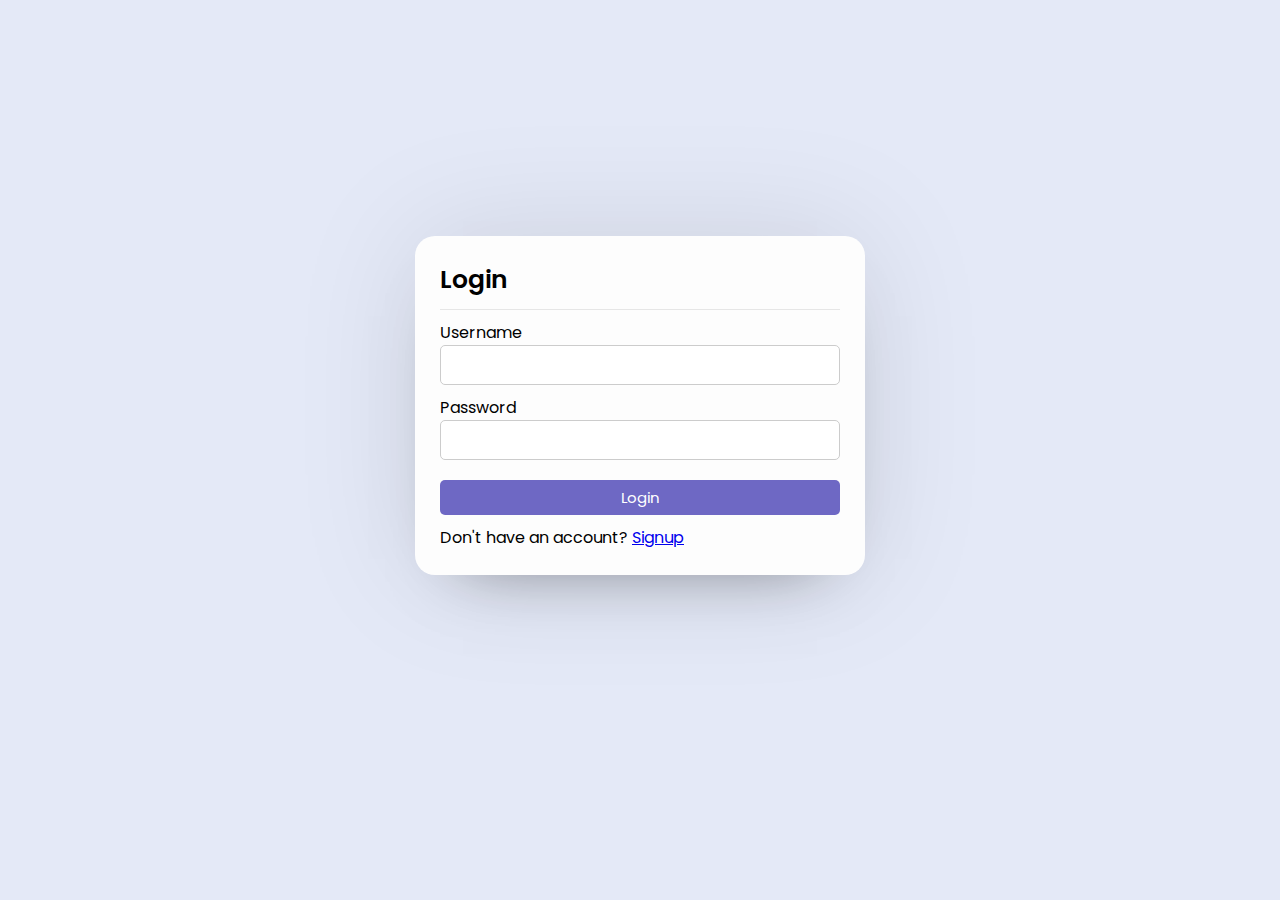
<file: frontend/index.html>
<!DOCTYPE html>
<html lang="en">
  <head>
    <meta charset="UTF-8" />
    <meta name="viewport" content="width=device-width, initial-scale=1.0" />
    <title>Login</title>
    <link rel="stylesheet" href="styles.css" />
  </head>
  <body>
    <div class="container">
      <div class="box form-box">
        <form action="" method="post">
          <header>Login</header>
          <div class="field input">
            <label for="username">Username</label>
            <input type="text" name="username" id="username" required />
          </div>
          <div class="field input">
            <label for="password">Password</label>
            <input type="text" name="password" id="password" required />
          </div>
          <div class="field">
            <input type="submit" class="btn" name="submit" value="Login" />
          </div>
          <div class="links">
            Don't have an account? <a href="register.html">Signup</a>
          </div>
        </form>
      </div>
    </div>
  </body>
</html>
</file>
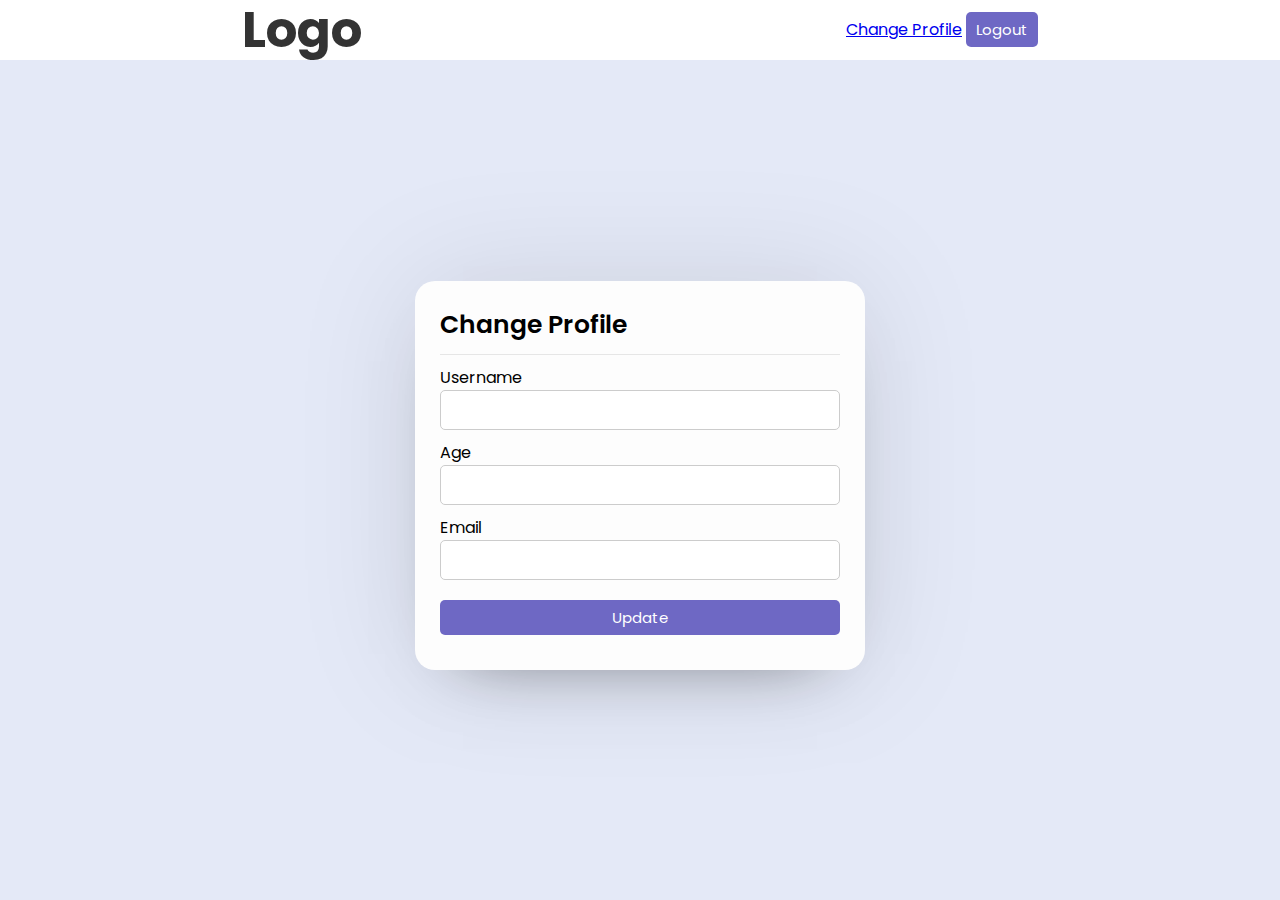
<file: frontend/edit.html>
<!DOCTYPE html>
<html lang="en">
  <head>
    <meta charset="UTF-8" />
    <meta name="viewport" content="width=device-width, initial-scale=1.0" />
    <title>Change Profile</title>
    <link rel="stylesheet" href="styles.css" />
  </head>
  <body>
    <nav>
      <div class="logo">
        <h1><a href="home.html">Logo</a></h1>
      </div>
      <div class="right-link">
        <a href="#">Change Profile</a>
        <a href="logout.php">
          <button class="btn">Logout</button>
        </a>
      </div>
    </nav>
    <main>
      <div class="container">
        <div class="box form-box">
          <form action="" method="post">
            <header>Change Profile</header>
            <div class="field input">
              <label for="username">Username</label>
              <input type="text" name="username" id="username" required />
            </div>
            <div class="field input">
              <label for="age">Age</label>
              <input type="text" name="age" id="age" required />
            </div>
            <div class="field input">
              <label for="email">Email</label>
              <input type="text" name="email" id="email" required />
            </div>
            <div class="field">
              <input type="submit" class="btn" name="submit" value="Update" />
            </div>
          </form>
        </div>
      </div>
    </main>
  </body>
</html>
</file>
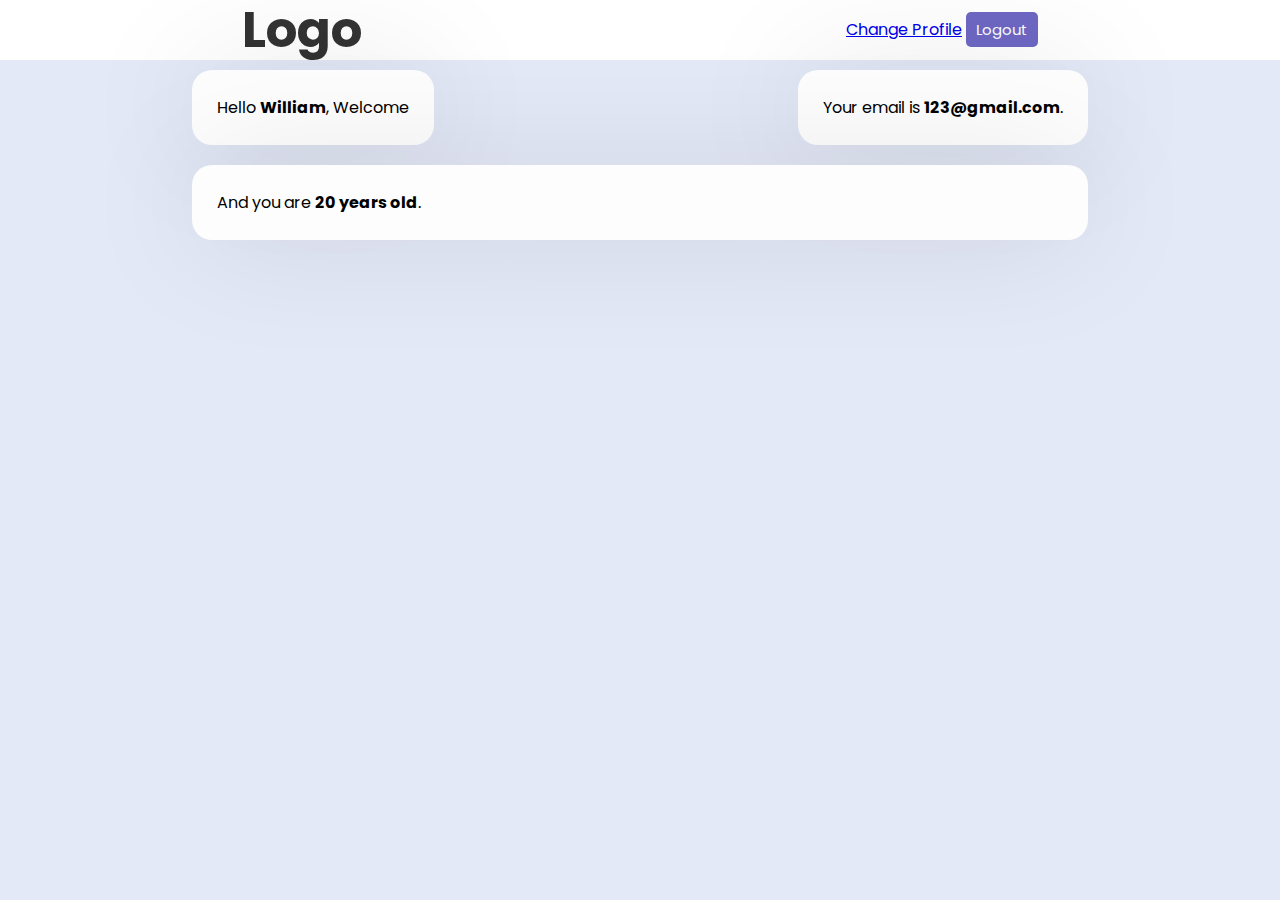
<file: frontend/home.html>
<!DOCTYPE html>
<html lang="en">
  <head>
    <meta charset="UTF-8" />
    <meta name="viewport" content="width=device-width, initial-scale=1.0" />
    <title>Home</title>
    <link rel="stylesheet" href="styles.css" />
  </head>
  <body>
    <nav>
      <div class="logo">
        <h1><a href="home.html">Logo</a></h1>
      </div>
      <div class="right-link">
        <a href="edit.html">Change Profile</a>
        <a href="logout.php">
          <button class="btn">Logout</button>
        </a>
      </div>
    </nav>
    <main>
      <div class="main-box top">
        <div class="top">
          <div class="box">
            <p>Hello <b>William</b>, Welcome</p>
          </div>
          <div class="box">
            <p>Your email is <b>123@gmail.com</b>.</p>
          </div>
        </div>
        <div class="bottom">
          <div class="box">
            <p>And you are <b>20 years old</b>.</p>
          </div>
        </div>
      </div>
    </main>
  </body>
</html>
</file>
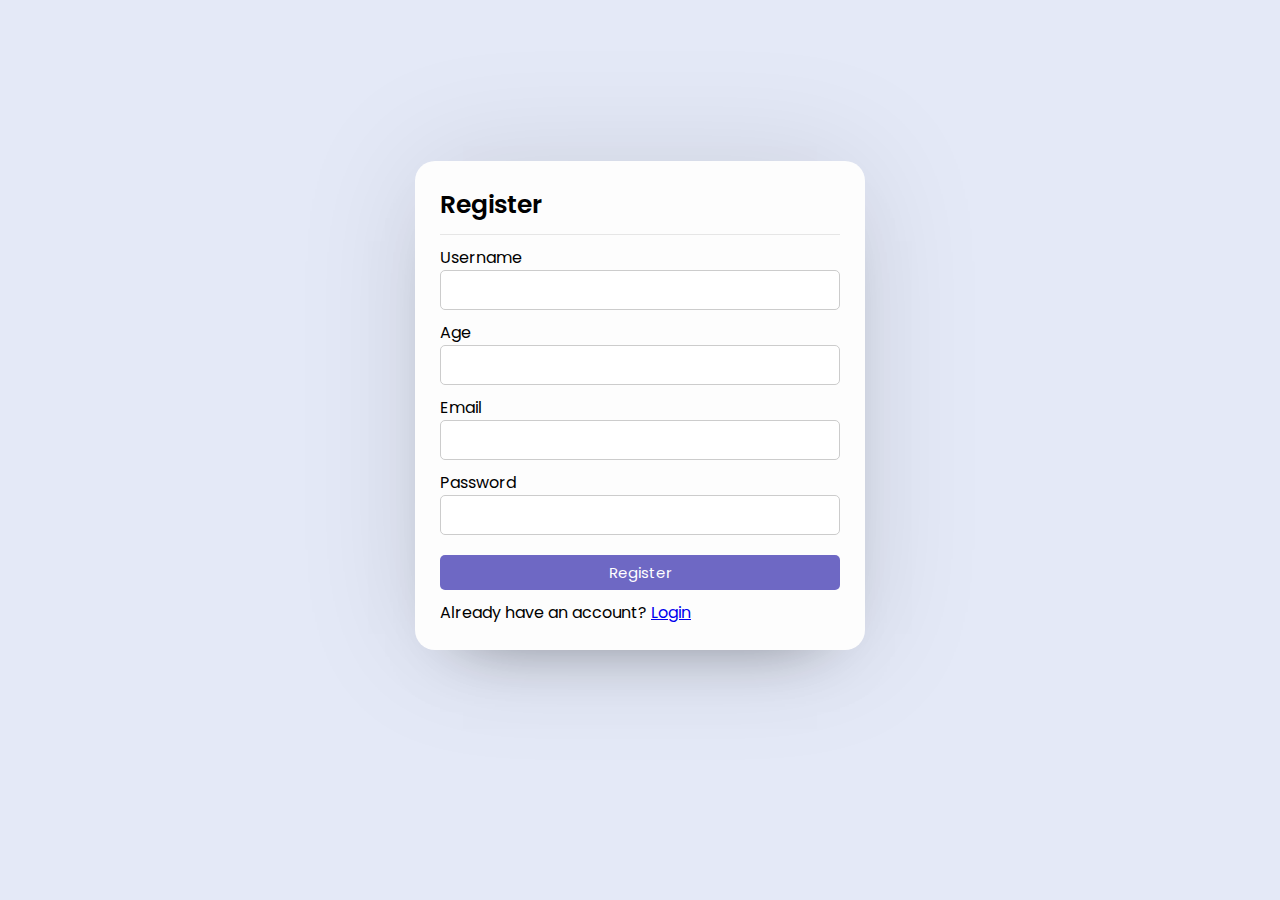
<file: frontend/register.html>
<!DOCTYPE html>
<html lang="en">
  <head>
    <meta charset="UTF-8" />
    <meta name="viewport" content="width=device-width, initial-scale=1.0" />
    <title>Register</title>
    <link rel="stylesheet" href="styles.css" />
  </head>
  <body>
    <div class="container">
      <div class="box form-box">
        <form action="" method="post">
          <header>Register</header>
          <div class="field input">
            <label for="username">Username</label>
            <input type="text" name="username" id="username" required />
          </div>
          <div class="field input">
            <label for="age">Age</label>
            <input type="text" name="age" id="age" required />
          </div>
          <div class="field input">
            <label for="email">Email</label>
            <input type="text" name="email" id="email" required />
          </div>
          <div class="field input">
            <label for="password">Password</label>
            <input type="text" name="password" id="password" required />
          </div>
          <div class="field">
            <input type="submit" class="btn" name="submit" value="Register" />
          </div>
          <div class="links">
            Already have an account? <a href="index.html">Login</a>
          </div>
        </form>
      </div>
    </div>
  </body>
</html>
</file>
<file: frontend/styles.css>
@import url("https://fonts.googleapis.com/css2?family=Poppins:wght@300;400;500;600;700&display=swap");

* {
  margin: 0;
  padding: 0;
  box-sizing: border-box;
  font-family: "Poppins", sans-serif;
}

body {
  background-color: #e4e9f7;
}

.container {
  display: flex;
  align-items: center;
  justify-content: center;
  min-height: 90vh;
}

.box {
  background: #fdfdfd;
  display: flex;
  flex-direction: column;
  padding: 25px;
  border-radius: 20px;
  box-shadow: 0 0 128px 0 rgba(0, 0, 0, 0.1),
    0 32px 64px -48px rgb(0, 0, 0, 0.5);
}

.form-box {
  width: 450px;
  margin: 0px 10px;
}

.form-box header {
  font-size: 25px;
  font-weight: 600;
  padding-bottom: 10px;
  border-bottom: 1px solid #e6e6e6;
  margin-bottom: 10px;
}

.form-box form .field {
  display: flex;
  margin-bottom: 10px;
  flex-direction: column;
}

.form-box form .input input {
  height: 40px;
  width: 100%;
  font-size: 16px;
  padding: 0 10px;
  border-radius: 5px;
  border: 1px solid #ccc;
  outline: none;
}

.btn {
  height: 35px;
  background: rgba(76, 68, 182, 0.808);
  border: 0;
  border-radius: 5px;
  color: #fff;
  font-size: 15px;
  cursor: pointer;
  transition: all 0.3s;
  margin-top: 10px;
  padding: 0px 10px;
}

.btn:hover {
  opacity: 0.82;
}

.submit {
  width: 100%;
}

.link {
  margin-bottom: 15px;
}

nav {
  background: #fff;
  display: flex;
  flex-direction: row;
  justify-content: space-around;
  line-height: 60px;
  z-index: 100;
}

.logo {
  font-size: 25px;
  font-weight: 900;
}

.logo a {
  text-decoration: none;
  color: #333;
}

.right-links a {
  padding: 0 10px;
}

main {
  display: flex;
  justify-content: center;
  align-items: center;
  margin-top: 10px;
}

.main-box {
  display: flex;
  flex-direction: column;
  width: 70%;
}

.main-box .top {
  display: flex;
  flex-direction: row;
  justify-content: space-between;
}

.bottom {
  width: 100%;
  margin-top: 20px;
}
</file>
